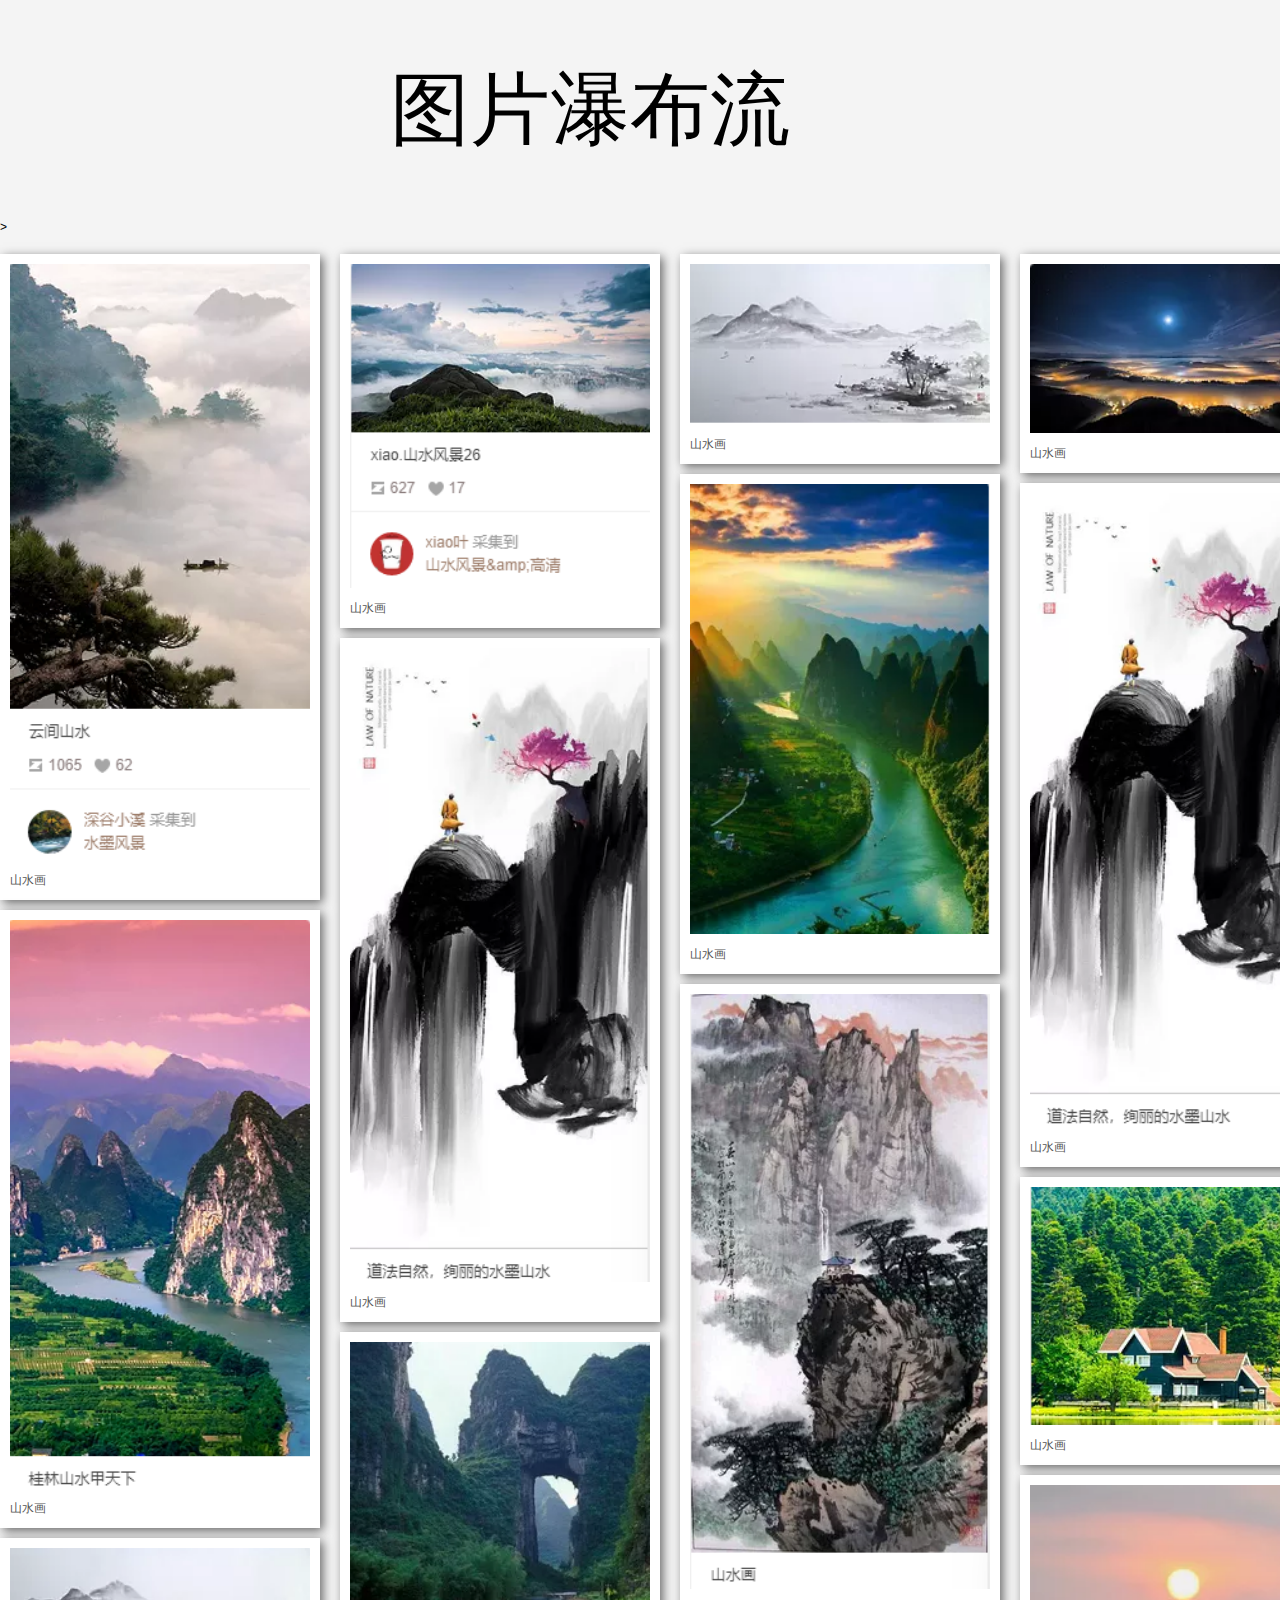
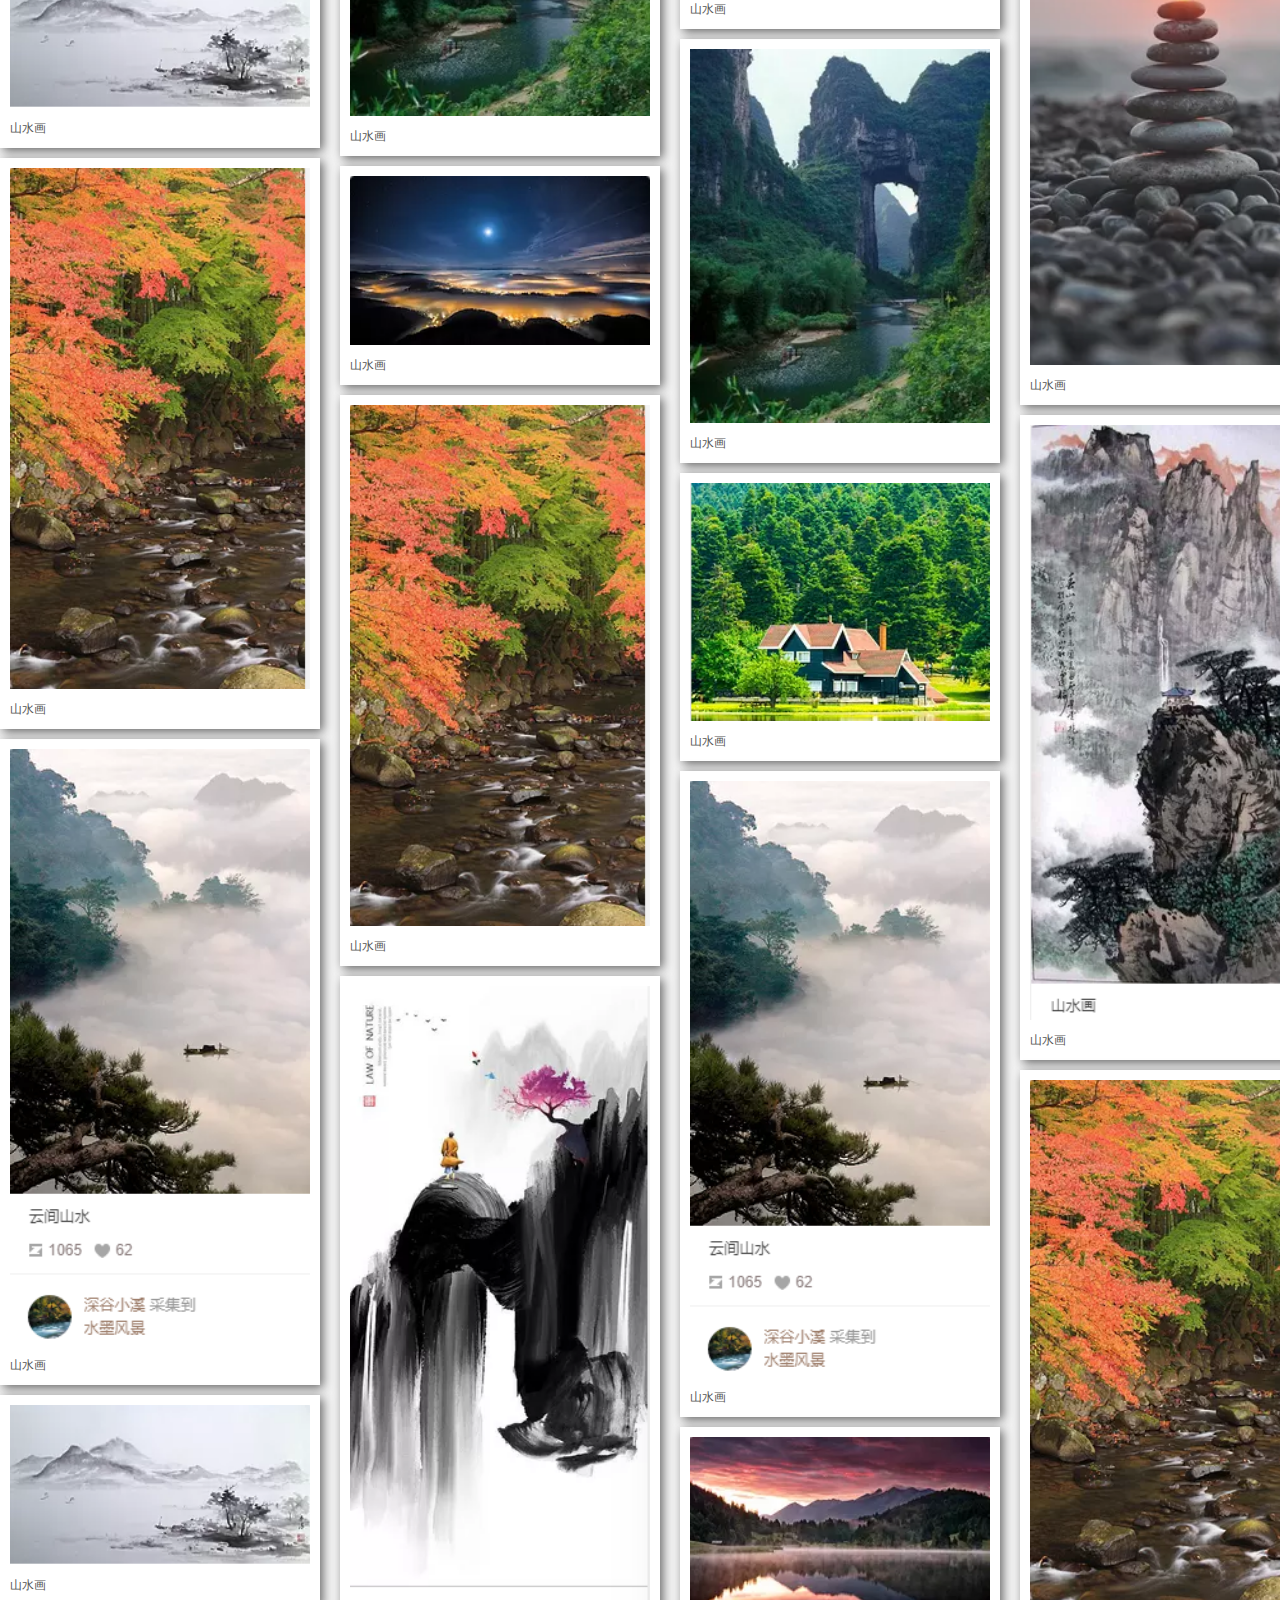
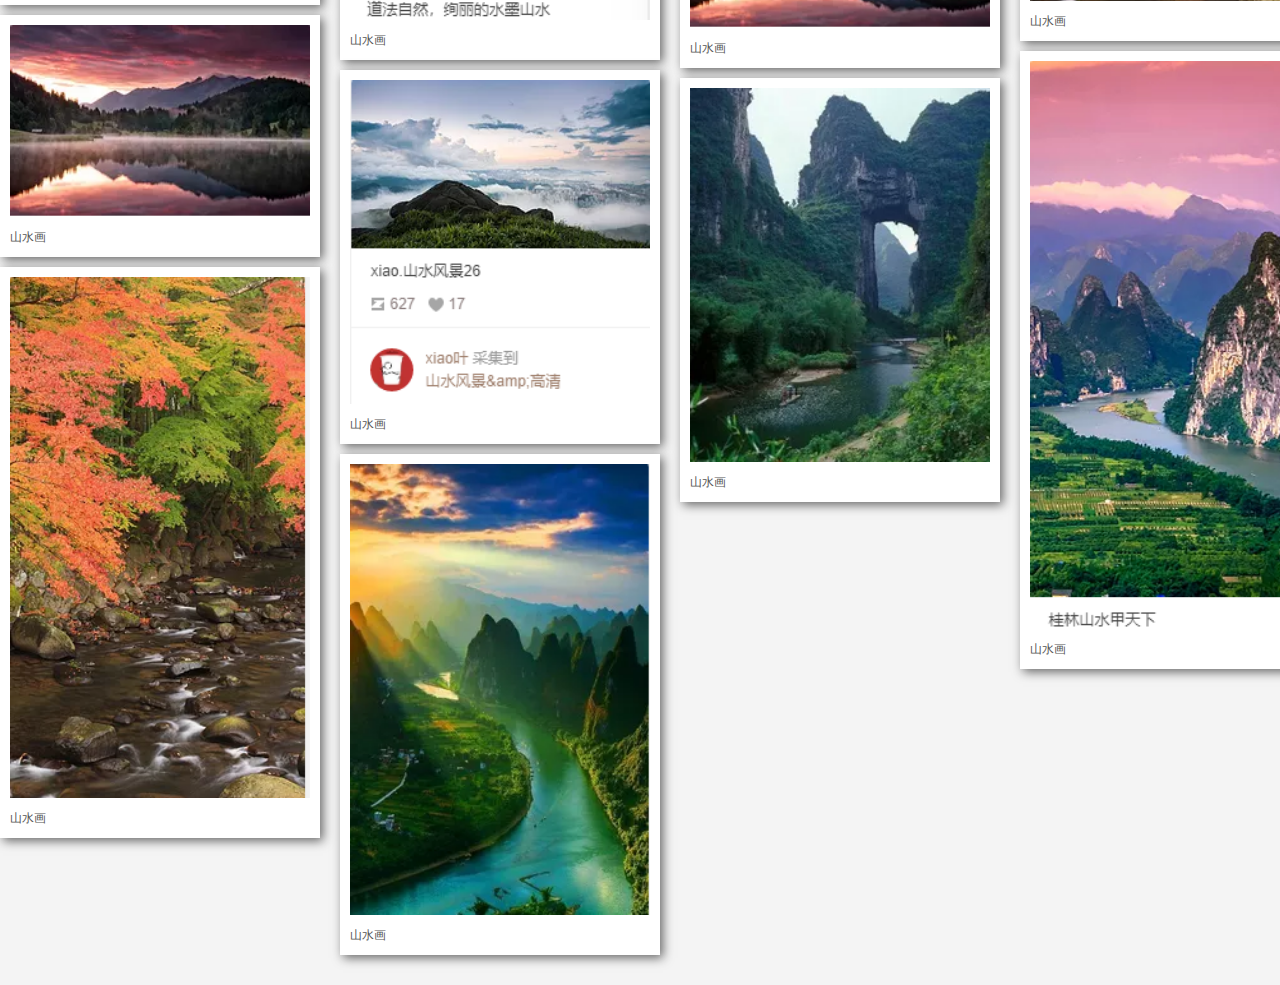
<file: 小案例之图片瀑布流/index.html>
<!DOCTYPE html>
<html>

<head>
    <meta charset="UTF-8">
    <title>小案例之图片瀑布流</title>
    <link rel="stylesheet" href="css/reset.min.css">
    <link rel="stylesheet" href="css/index.css">
</head>

<body>
    <div class="headline">图片瀑布流</div>>
    <ul class="flowBox clearfix">
        <li></li>
        <li></li>
        <li></li>
        <li></li>
    </ul>

    <script src="js/jquery-1.11.3.min.js"></script>
    <script src="js/index.js"></script>
</body>

</html>
</file>
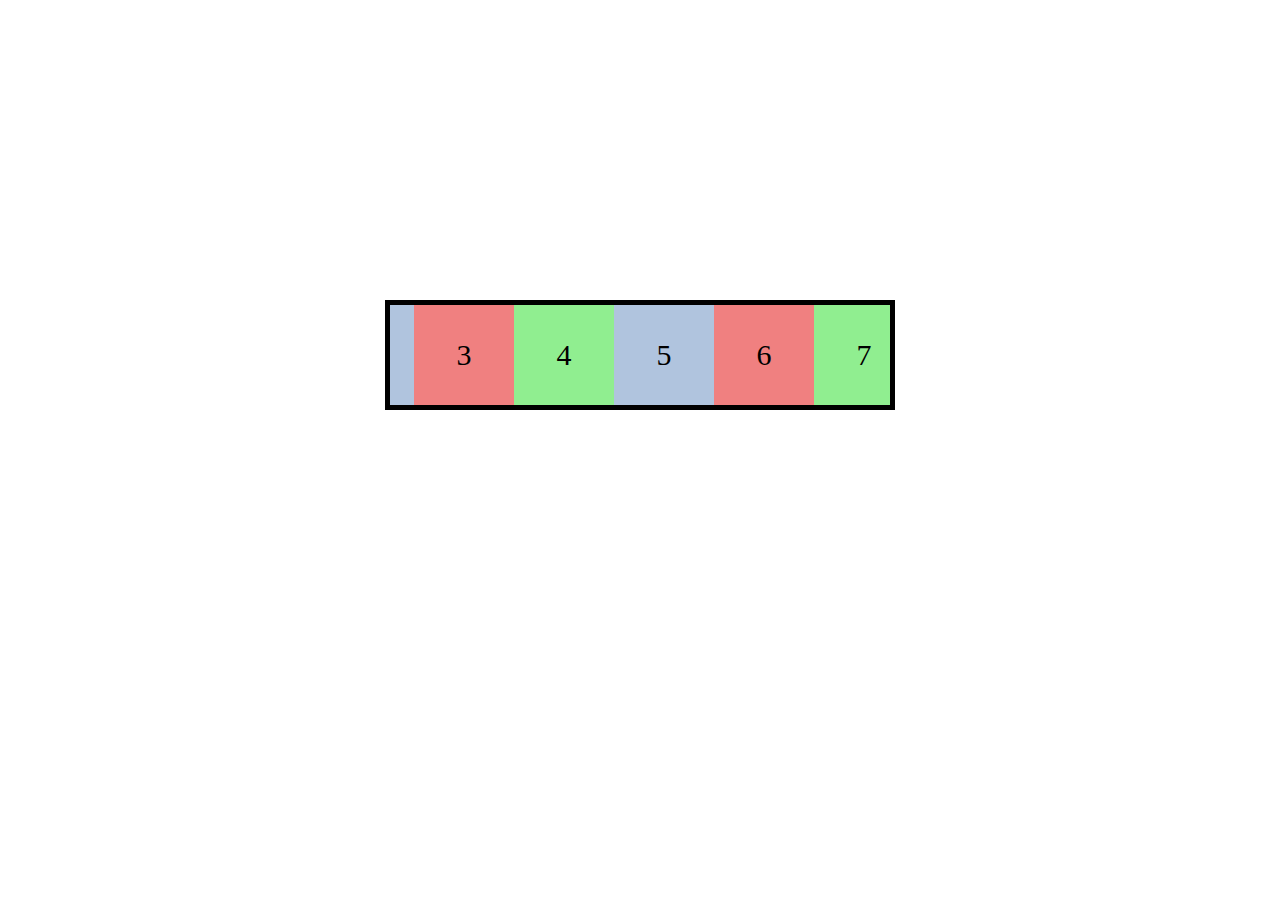
<file: 小案例之跑马灯/跑马灯.html>
<!DOCTYPE html>
<html>

<head>
    <meta charset="UTF-8">
    <title>跑马灯</title>
    <style>
        * {
            margin: 0;
            padding: 0;
        }

        li {
            list-style: none;
        }

        .marqueeBox {
            margin: 300px auto;
            width: 500px;
            height: 100px;
            border: 5px solid black;
            position: relative;
            overflow: hidden;

        }

        .wrapper {
            position: absolute;
            top: 0;
            left: 0;
            width: 900px;
            height: 100px;
        }

        .wrapper li {
            float: left;
            width: 100px;
            height: 100px;
            line-height: 100px;
            text-align: center;
            font-size: 30px;

        }

        .wrapper li:nth-child(3n+1) {
            /*3个一组第一个*/
            background-color: lightgreen;
        }

        .wrapper li:nth-child(3n+2) {
            /*3个一组第二个*/
            background-color: lightsteelblue;
        }

        .wrapper li:nth-child(3n+3) {
            /*3个一组第三个*/
            background-color: lightcoral;
        }
    </style>
</head>

<body>
    <div class="marqueeBox" id="marqueeBox">
        <ul class="wrapper" id="wrapper">
            <li>1</li>
            <li>2</li>
            <li>3</li>
            <li>4</li>
            <li>5</li>
            <li>6</li>
            <li>7</li>
            <li>8</li>
            <li>9</li>
        </ul>
    </div>
    <script src="js/marguee.js"></script>
</body>

</html>
</file>
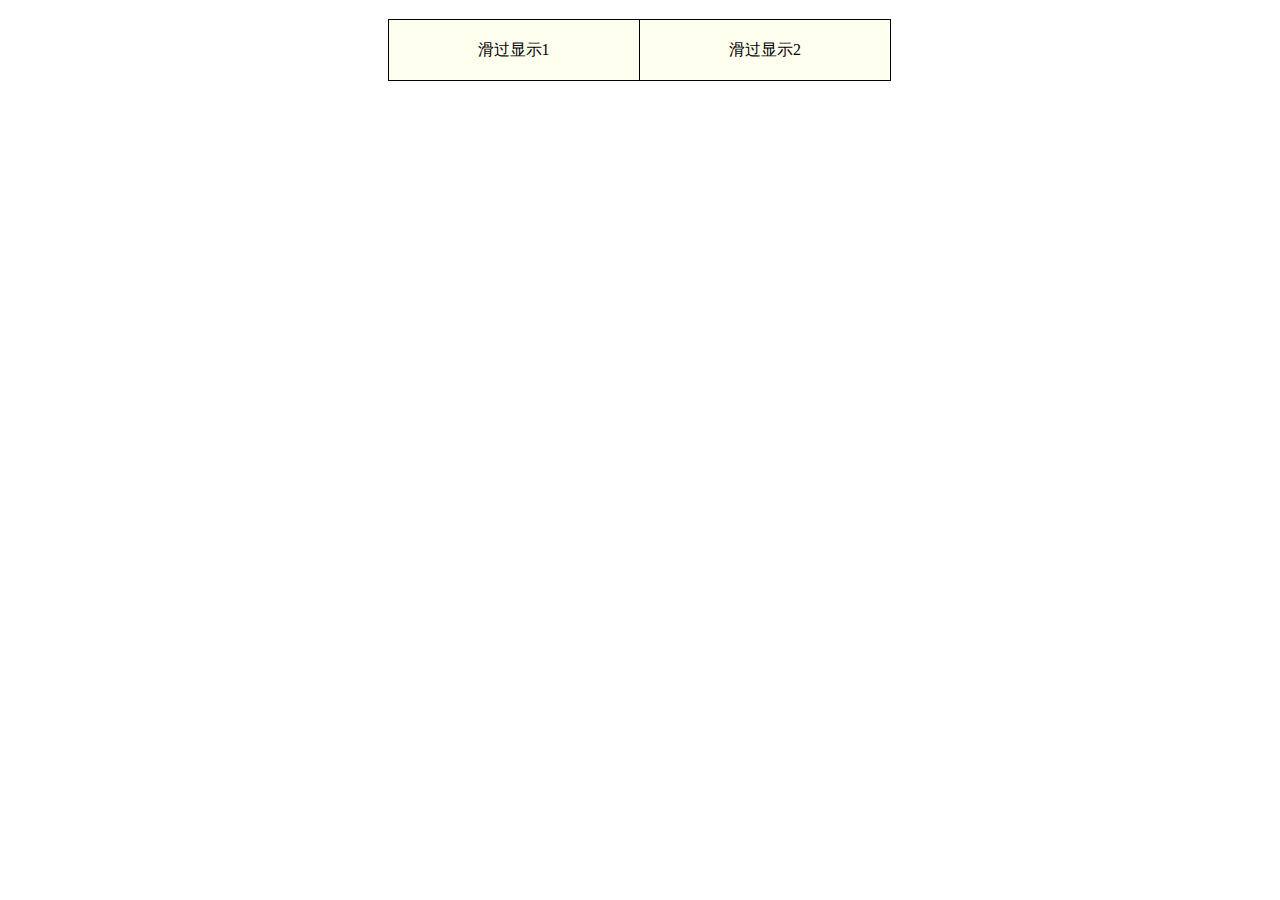
<file: 小案例之鼠标滑过显示详情/小案例之鼠标滑过显示详情.html>
<!DOCTYPE html>
<html>

<head>
    <meta charset="UTF-8">
    <title>小案例之鼠标滑过显示详情</title>
    <link rel="stylesheet" href="css/box.css">
</head>

<body>
    <div class="container">
        <div class="showbox clearfix">
                <div class="slip1" id="slip_1"><span>滑过显示1</span></div>
                <div class="slip2" id="slip_2"><span>滑过显示2</span></div>
        </div>
        <div class="detail1" id="detail_1">
            <ul>
                <li><span>详情一</span></li>
                <li><span>详情一</span></li>
                <li><span>详情一</span></li>
                <li><span>详情一</span></li>
                <li><span>详情一</span></li>
            </ul>
        </div>
        <div class="detail2">
            <div></div>
        </div>

    </div>
    <script src="js/滑过显示.js"></script>
</body>

</html>
</file>
<file: 小案例之图片瀑布流/css/index.css>
html,
body {
    background: #F4F4F4;
    overflow-x: hidden;
}

.headline {
    width: 500px;
    height: 180px;
    font-size: 80px;
    line-height: 180px;
    margin:20px auto;
}

.flowBox {
    margin: 20px auto;
    width: 1400px;
}

.flowBox li {
    float: left;
    margin-right: 20px;
    width: 320px;
}

.flowBox li:nth-last-child(1) {
    margin-right: 0;
}

.flowBox li a {
    display: block;
    margin-bottom: 10px;
    padding: 10px;
    background: #FFF;
    box-shadow: 3px 3px 10px 0 #666;
}

.flowBox li a div {
    background: url("../img/default.gif") no-repeat center center #EEE;
}

.flowBox li a div img {
    display: block;
    width: 100%;
}

.flowBox li a span {
    display: block;
    margin-top: 10px;
    font-size: 12px;
    color: #555;
    line-height: 20px;
}
</file>
<file: 小案例之鼠标滑过显示详情/css/box.css>
* {
    margin: 0;
    padding: 0;
}

ul {
    list-style: none;
}

.clearfix:before,
.clearfix:after {
    content: "";
    display: table;
}

.clearfix:after {
    clear: both;
}

.clearfix {
    *zoom: 1;
}

.container {
    box-sizing: border-box;
    margin: 20px auto;
    width: 503px;
    text-align: center;
}

.showbox {
    width: 503px;
    text-align: center;
    line-height: 60px;


}

.detail1 {
    width: 250px;
    float:left; 
    visibility: hidden;
}

.detail2 {
    width: 220px;
    height: 120px;
}

.showbox div {
    display: inline-block;
    cursor:pointer;
    width: 250px;
    height: 60px;
    background-color: ivory;
    border: 1px solid;
    margin: -1px 0px 0px -1px;
}

.slip1 {
    margin-right: -1px;
    float: left;
}

.detail1 li {
    border-right: 1px solid black;
    border-left: 1px solid black;
    border-bottom: 1px solid white;
    background-color: rgb(190, 183, 183);
    height: 50px;
    line-height: 50px;
    margin: 0px -1px 0px -1px;
  
    
}

.detail1 li:last-child {
    border-bottom: 1px solid black;
    
}
</file>
